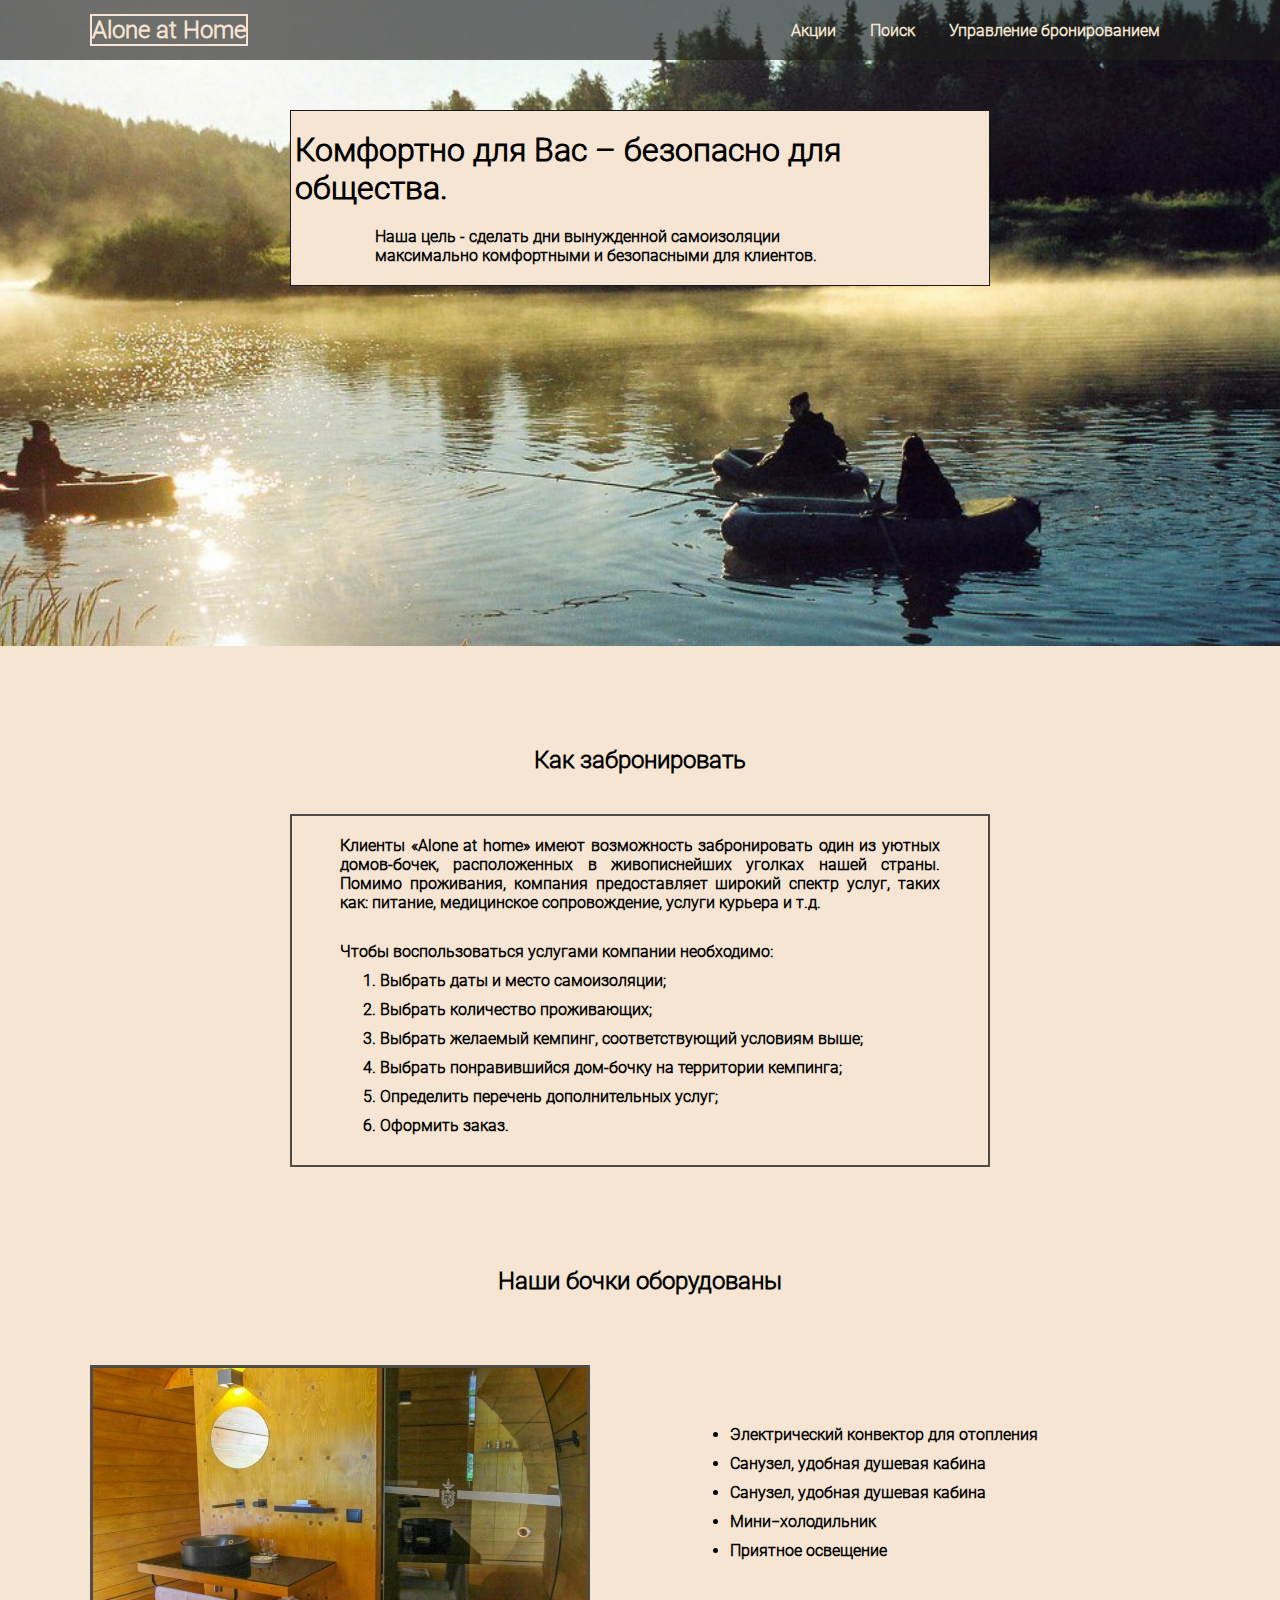
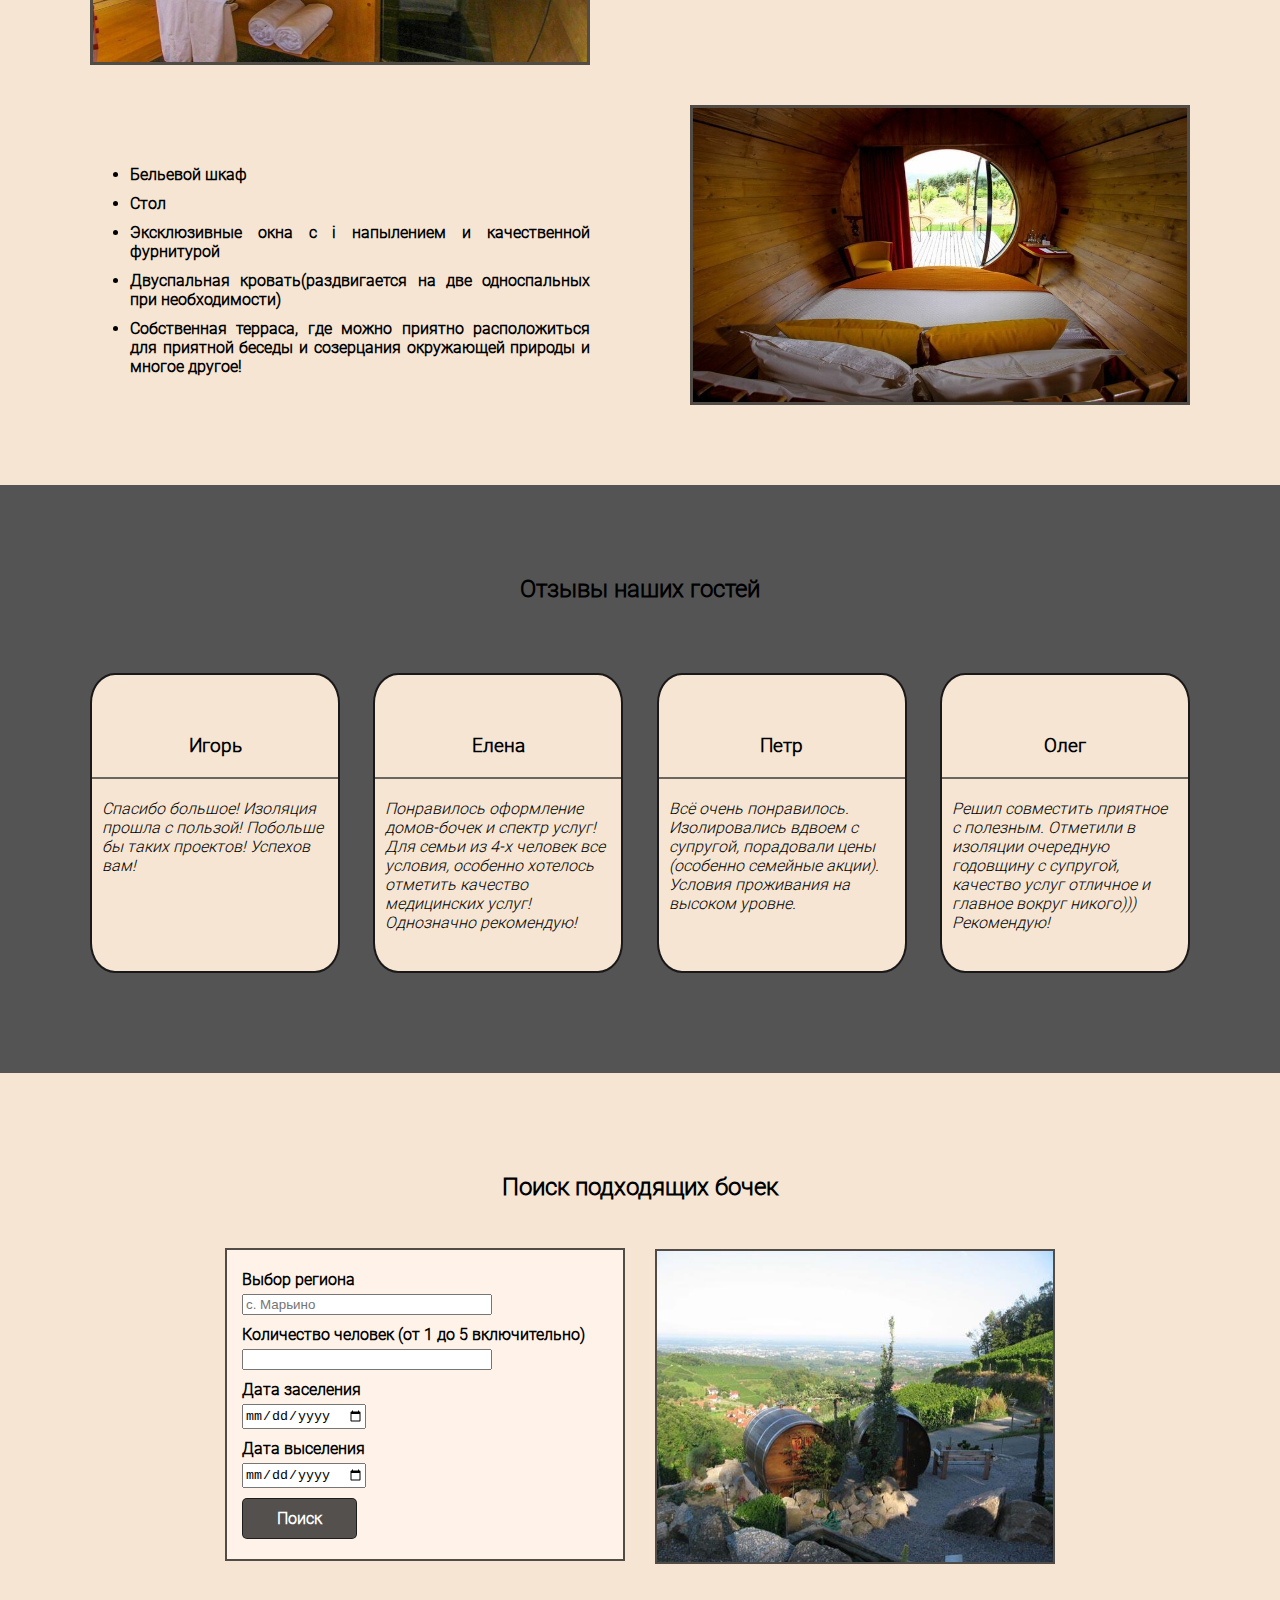
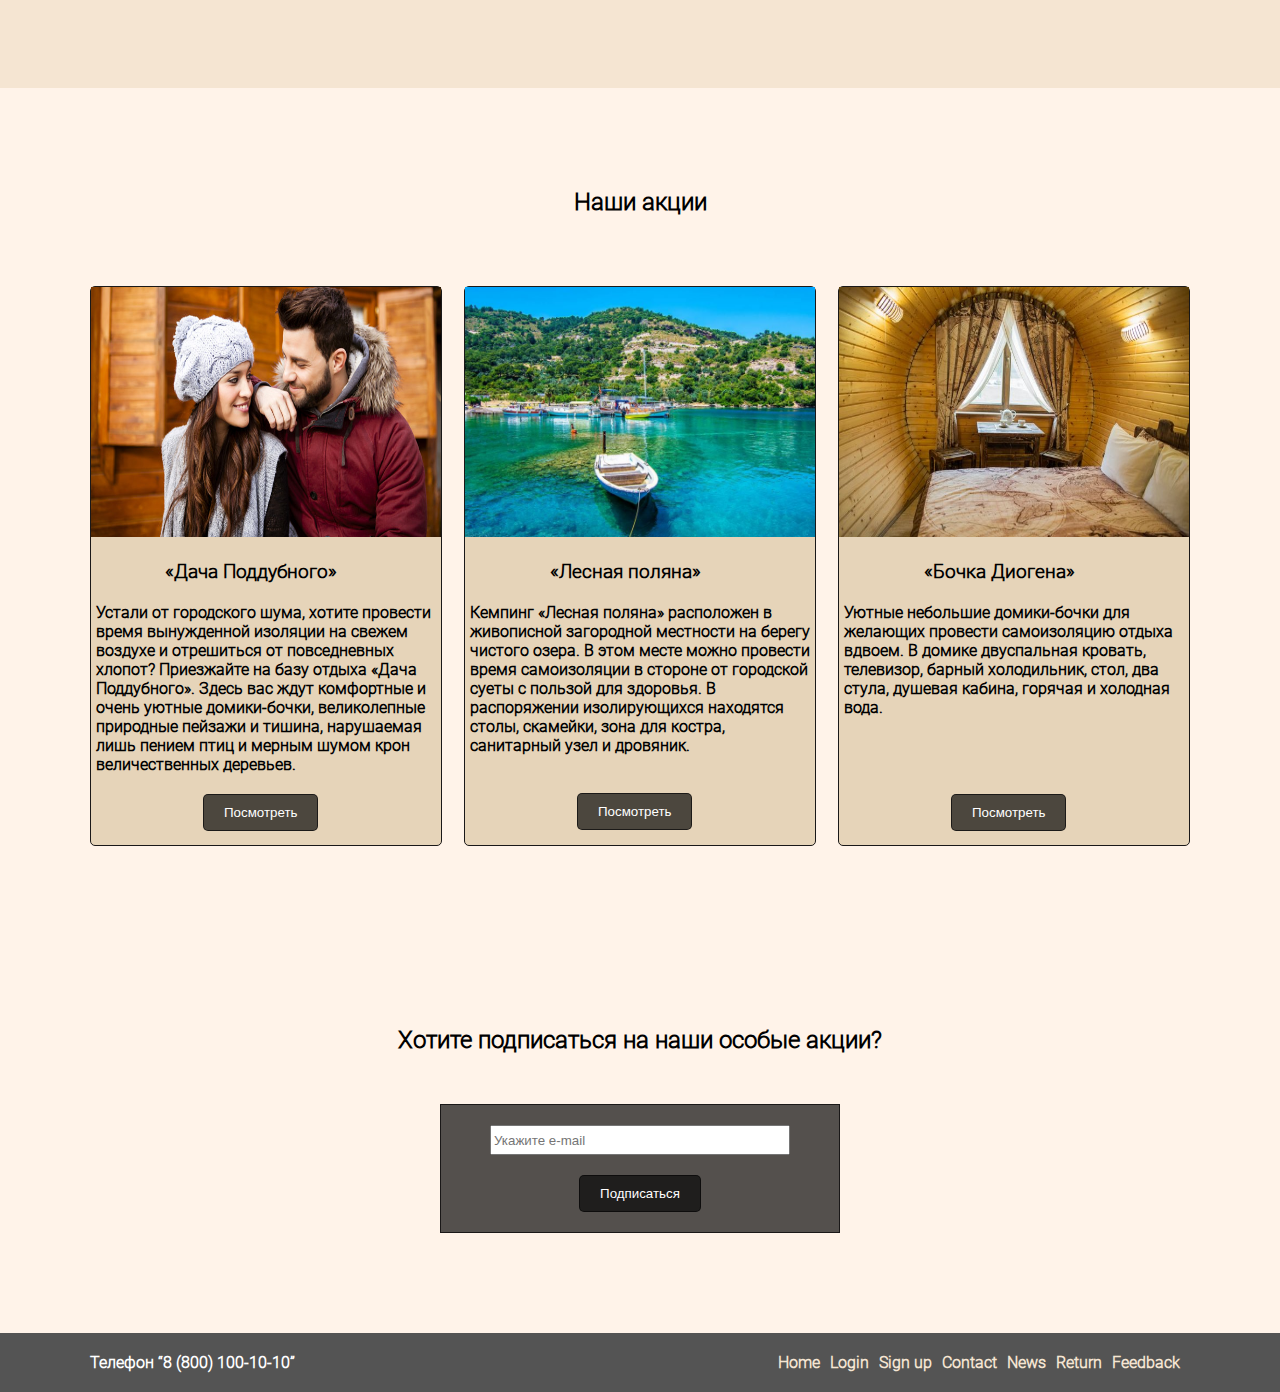
<file: index.html>
<!DOCTYPE html>
<html lang="ru">
<head>
    <meta charset="UTF-8">
    <meta http-equiv="X-UA-Compatible" content="IE=edge">
    <meta name="viewport" content="width=device-width, initial-scale=1.0">
    <link rel="stylesheet" href="./css/style.css">
    <title>Alon at Home</title>
</head>
<body>
<header class="header">
    <div class="container block">
        <div class="header-logo">
            <a href="index.html" class="header-logo__item">Alone at Home</a>
        </div>
        <div class="header-menu">
            <a href="#" class="header-menu__item">Акции</a>
            <a href="#" class="header-menu__item">Поиск</a>
            <a href="#" class="header-menu__item">Управление бронированием</a>
        </div>
    </div>
</header>
<!-- /.header -->
<section class="promo">
    <div class="content-container">
        <h1 class="promo-title title">Комфортно для Вас – безопасно для общества.</h1>
        <p class="promo-desc desc">Наша цель - сделать дни вынужденной самоизоляции максимально комфортными и безопасными для клиентов.</p>
    </div>
</section>
<!-- /.promo -->
<section class="algorithm">
    <h2 class="algorithm-title title">Как забронировать</h2>
    <div class="content-container algorithm-container">
        <p class="algorithm-desc desc">Клиенты «Alone at home» имеют возможность забронировать один из уютных домов-бочек, расположенных в живописнейших уголках нашей страны. Помимо проживания, компания предоставляет широкий спектр услуг, таких как: питание, медицинское сопровождение, услуги курьера и т.д.</p>
        <p class="algorithm-desc algorithm-distance desc">Чтобы воспользоваться услугами компании необходимо:</p>
        <ol class="algorithm-desc desc">
            <li class="desc-item">Выбрать даты и место самоизоляции;</li>
            <li class="desc-item">Выбрать количество проживающих;</li>
            <li class="desc-item">Выбрать желаемый кемпинг, соответствующий условиям выше;</li>
            <li class="desc-item">Выбрать понравившийся дом-бочку на территории кемпинга;</li>
            <li class="desc-item">Определить перечень дополнительных услуг;</li>
            <li class="desc-item">Оформить заказ.</li>
        </ol>
    </div>
</section>
<!-- /.algorithm -->
<section class="hardware">
    <h2 class="hardware-title title">Наши бочки оборудованы</h2>
    <div class="container">
        <div class="hardware-block">
            <img src="./img/Bat.jpg" alt="спальня" class="hardware-block__img" width="500px" height="300px">
            <ul class="hardware-block__text">
                <li class="li-item">Электрический конвектор для отопления</li>
                <li class="li-item">Санузел, удобная душевая кабина</li>
                <li class="li-item">Санузел, удобная душевая кабина</li>
                <li class="li-item">Мини−холодильник</li>
                <li class="li-item">Приятное освещение</li>
            </ul>
        </div>
        <div class="hardware-block">
            <ul class="hardware-block__text">
                <li class="li-item">Бельевой шкаф</li>
                <li class="li-item">Стол</li>
                <li class="li-item">Эксклюзивные окна с i напылением и качественной фурнитурой</li>
                <li class="li-item">Двуспальная кровать(раздвигается на две односпальных при необходимости)</li>
                <li class="li-item">Собственная терраса, где можно приятно расположиться для приятной беседы и созерцания окружающей природы и многое другое!</li>
            </ul>
            <img src="./img/bed.jpg" alt="ванная" class="hardware-block__img" width="500px" height="300px">
        </div>
    </div>
</section>
<!-- /.hardware -->
<section class="reviews">
    <h2 class="reviews-title title">Отзывы наших гостей</h2>
    <div class="container block">
        <div class="card">
            <h3 class="card-title title">Игорь</h3>
            <blockquote class="card-desc desc">Спасибо большое! Изоляция прошла с пользой! 
                Побольше бы таких проектов! Успехов вам!</blockquote>
        </div>
        <div class="card">
            <h3 class="card-title title">Елена</h3>
            <blockquote class="card-desc desc">Понравилось оформление домов-бочек и спектр услуг! Для семьи из 4-х человек все условия, особенно хотелось отметить качество медицинских услуг! Однозначно рекомендую!</blockquote>
        </div>
        <div class="card">
            <h3 class="card-title title">Петр</h3>
            <blockquote class="card-desc desc">Всё очень понравилось. 
                Изолировались вдвоем с супругой, порадовали цены (особенно семейные акции). Условия проживания на высоком уровне.</blockquote>
        </div>
        <div class="card">
            <h3 class="card-title title">Олег</h3>
            <blockquote class="card-desc desc">Решил совместить приятное с полезным. Отметили в изоляции очередную годовщину с супругой, качество услуг отличное и главное вокруг никого))) Рекомендую!</blockquote>
        </div>
    </div>
</section>
<!-- /.reviews -->
<section class="feedback">
    <h2 class="feedback-title title">Поиск подходящих бочек</h2>
    <div class="feedback-container block">
        <div class="feedback-content">
            <form class="feedback-form form">  
                <label class="feedback-form__label">Выбор региона <br><input type="email" placeholder="c. Марьино" class="feedback-form__text"></label>
                <label class="feedback-form__label">Количество человек (от 1 до 5 включительно) <br><input type="text" class="feedback-form__text"></label>
                <label class="feedback-form__label">Дата заселения <br><input type="date" class="feedback-form__date"></label>
                <label class="feedback-form__label">Дата выселения <br><input type="date" class="feedback-form__date"></label>
                <a href="./content/search.html"><batton class="button feedback-button button--primary">Поиск</batton></a>
            </form>
        </div>
        <div class="feedback-barell">
            <img src="./img/bc-sub.jpg" alt="бочка" class="feedback-barell__img" width="400px" height="315px">
        </div>
    </div>
</section>
<!-- /.feedback -->
<section class="stock">
    <h2 class="stock-title title">Наши акции</h2>
    <div class="stock-container container block">
        <div class="stock-card">
            <img src="./img/promotion1.jpg" alt="картинка" class="stock-card__img" width="350px" height="250px">
            <h3 class="stock-card__title">«Дача Поддубного»</h3>
            <p class="stock-card__text">Устали от городского шума, хотите провести время вынужденной изоляции на свежем воздухе и отрешиться от повседневных хлопот? Приезжайте на базу отдыха «Дача Поддубного». Здесь вас ждут комфортные и очень уютные домики-бочки, великолепные природные пейзажи и тишина, нарушаемая лишь пением птиц и мерным шумом крон величественных деревьев.</p>
            <button class="button stock-card__button button--primary">Посмотреть</button>
        </div>
        <div class="stock-card">
            <img src="./img/promotion2.jpg" alt="картинка" class="stock-card__img" width="350px" height="250px">
            <h3 class="stock-card__title">«Лесная поляна»</h3>
            <p class="stock-card__text text-clearing">Кемпинг «Лесная поляна» расположен в живописной загородной местности на берегу чистого озера. В этом месте можно провести время самоизоляции в стороне от городской суеты с пользой для здоровья. В распоряжении изолирующихся находятся столы, скамейки, зона для костра, санитарный узел и дровяник.</p>
            <button class="button stock-card__button button button--primary">Посмотреть</button>
        </div>
        <div class="stock-card">
            <img src="./img/promotion3.jpg" alt="картинка" class="stock-card__img" width="350px" height="250px">
            <h3 class="stock-card__title">«Бочка Диогена»</h3>
            <p class="stock-card__text text-barrel">Уютные небольшие домики-бочки для желающих провести самоизоляцию отдыха вдвоем.
                В домике двуспальная кровать, телевизор, барный холодильник, стол, два стула, душевая кабина, горячая и холодная вода.</p>
            <button class="button stock-card__button button button--primary">Посмотреть</button>
        </div>
    </div>
</section>
<!-- /.srock -->
<section class="subscription">
    <h2 class="title subscription-title">Хотите подписаться на наши особые акции?</h2>
    <div class="subscription-container">
        <form action="#" class="subscription-form">
            <input type="text" name="email" placeholder="Укажите e-mail" class="subscription-form__email">
            <button class="subscription-form__button button button--secondary">Подписаться</button>
        </form>
    </div>
</section>
<!-- /.subscription -->
<footer class="footer">
    <div class="container block">
        <p class="footer-text">Телефон “8 (800) 100-10-10”</p>
        <div class="footer-menu nav">
            <a href="#" class="footer-menu__item">Home</a>
            <a href="#" class="footer-menu__item">Login</a>
            <a href="#" class="footer-menu__item">Sign up</a>
            <a href="#" class="footer-menu__item">Contact</a>
            <a href="#" class="footer-menu__item">News</a>
            <a href="#" class="footer-menu__item">Return</a>
            <a href="#" class="footer-menu__item">Feedback</a>
        </div>
    </div>
</footer>
<!-- /.footer -->
</body>
</html>
</file>
<file: css/style.css>
@font-face {
  font-family: 'Roboto Regular';
  src: url(../fonts/roboto/Roboto-Regular.ttf);
}

@font-face {
  font-family: 'Roboto Light';
  src: url(../fonts/roboto/Roboto-Light.ttf);
}

*, *:before, *:after {
  box-sizing: border-box;
  margin: 0;
}

html {
  font-family: 'Roboto Light', sans-serif;
  font-weight: 600;
  font-size: 16px;
}

h1, h2, h3 {
  margin: 0;
}

a {
  text-decoration: none;
  color: #f5e5d2;
  cursor: pointer;
}

a:hover {
  color: #ffffff;
}

.container {
  max-width: 1100px;
  width: 100%;
  margin: auto;
}

.content-container {
  display: flex;
  flex-direction: column;
  align-items: center;
  max-width: 700px;
  margin: auto;
  margin-top: 50px;
  background: #f5e5d2;
  padding: 20px 4px 20px 4px;
  border: 1px solid #1a1818;
}

.block {
  display: flex;
  justify-content: space-between;
  align-items: center;
}

.title {
  display: flex;
  align-items: center;
  justify-content: center;
}

.desc-item {
  margin-bottom: 10px;
}

.button {
  padding: 10px 20px 10px 20px;
  border-radius: 5px;
  border: 1px solid #070707b0;
  cursor: pointer;
}

.button--primary {
  background: #070707b0;
  color: #ffffff;
}

.button--primary:hover {
  background: #ffffff;
  color: #070707b0;
}

.button--secondary {
  background: #070707b0;
  color: #ffffff;
}

.button--secondary:hover {
  background: #ffffff;
  color: #070707b0;
}

.header {
  position: relative;
  width: 100%;
  background: #1d1c1aa2;
}

.header-logo {
  display: flex;
  align-items: center;
  height: 60px;
}

.header-logo__item {
  border: 2px solid #f5e5d2;
  font-size: 24px;
}

.header-logo__item:hover {
  color: #070707b0;
  border-color: #070707b0;
}

.header-menu__item {
  margin-right: 30px;
}

.promo {
  padding-top: 100px;
  padding-bottom: 550px;
  margin-top: -100px;
  background: url("../img/promo.jpg") center/cover;
  z-index: 999;
}

.promo-desc {
  margin-left: -30px;
  width: 500px;
  margin-top: 20px;
}

.algorithm {
  margin-top: -190px;
  background: #f5e5d2;
  padding-top: 100px;
}

.algorithm-container {
  border: 2px solid #070707b0;
  margin-top: 0;
}

.algorithm-title {
  padding-bottom: 40px;
}

.algorithm-desc {
  width: 600px;
  text-align: justify;
}

.algorithm-desc-item {
  margin-bottom: 15px;
}

.algorithm-distance {
  margin-top: 30px;
  margin-bottom: 10px;
}

.hardware {
  padding-top: 100px;
  padding-bottom: 40px;
  background: #f5e5d2;
}

.hardware-title {
  margin-bottom: 70px;
}

.hardware-block {
  margin-bottom: 40px;
  display: flex;
  justify-content: space-between;
}

.hardware-block__text {
  margin-top: 50px;
  width: 500px;
  text-align: justify;
}

.hardware-block__img {
  border: 3px solid #070707b0;
}

.li-item {
  margin-top: 10px;
}

.reviews {
  padding-top: 30px;
  padding-bottom: 100px;
  background: #070707b0;
}

.reviews-title {
  padding-top: 60px;
  padding-bottom: 70px;
}

.card {
  height: 300px;
  width: 250px;
  background: #f5e5d2;
  border-radius: 10%;
  border: 2px solid #1a1818;
}

.card-title {
  padding-top: 60px;
  padding-bottom: 20px;
  border-bottom: 2px solid #1d1c1aa2;
}

.card-desc {
  font-style: italic;
  font-weight: 400;
  padding-top: 20px;
  margin-left: 10px;
  margin-right: 10px;
}

.feedback {
  padding-top: 100px;
  padding-bottom: 120px;
  background: #f5e5d2;
}

.feedback-title {
  margin-bottom: 40px;
}

.feedback-button {
  width: 115px;
  display: flex;
  justify-content: center;
}

.feedback-container {
  max-width: 830px;
  margin: auto;
}

.feedback-content {
  width: 400px;
  border: 2px solid #070707b0;
}

.feedback-barell__img {
  margin-top: 8px;
  border: 2px solid #070707b0;
}

.feedback-form {
  background: #fff3e9;
  padding-top: 20px;
  padding-right: 2px;
  padding-left: 15px;
  display: flex;
  flex-direction: column;
  padding-bottom: 20px;
}

.feedback-form__label {
  margin-bottom: 10px;
}

.feedback-form__date {
  margin-top: 5px;
  height: 25px;
}

.feedback-form__text {
  margin-top: 5px;
  width: 250px;
  height: 25pxx;
}

.stock {
  padding-top: 100px;
  padding-bottom: 100px;
  background-color: #fff3e9;
}

.stock-container {
  align-items: flex-start;
}

.stock-title {
  padding-bottom: 70px;
}

.stock-card {
  width: 352px;
  height: 560px;
  background: #e6d4b9;
  border: 1px solid #1a1818;
  border-radius: 5px;
}

.stock-card__title {
  display: flex;
  justify-content: center;
  margin-left: 10px;
  padding-top: 20px;
  padding-bottom: 20px;
  width: 300px;
}

.stock-card__text {
  padding-left: 5px;
  padding-bottom: 20px;
}

.stock-card__button {
  margin-left: 112px;
}

.text-clearing {
  margin-bottom: 18px;
}

.text-barrel {
  margin-bottom: 57px;
}

.subscription {
  background: #fff3e9;
  padding-top: 80px;
  padding-bottom: 100px;
}

.subscription-title {
  padding-bottom: 50px;
}

.subscription-container {
  position: relative;
  max-width: 400px;
  margin: auto;
  background: #070707b0;
  border: 1px solid #1a1818;
}

.subscription-form {
  display: flex;
  flex-direction: column;
  align-items: center;
}

.subscription-form__email {
  margin-top: 20px;
  width: 300px;
  height: 30px;
}

.subscription-form__button {
  margin-top: 20px;
  margin-bottom: 20px;
}

.footer {
  padding-top: 20px;
  padding-bottom: 20px;
  background: #070707b0;
}

.footer-menu {
  display: flex;
}

.footer-menu__item {
  margin-right: 10px;
}

.footer-text {
  color: #ffffff;
}

.algorithm {
  margin-top: -190px;
  background: #f5e5d2;
  padding-top: 100px;
}

.algorithm-container {
  border: 2px solid #070707b0;
  margin-top: 0;
}

.algorithm-title {
  padding-bottom: 40px;
}

.algorithm-desc {
  width: 600px;
  text-align: justify;
}

.algorithm-desc-item {
  margin-bottom: 15px;
}

.algorithm-distance {
  margin-top: 30px;
  margin-bottom: 10px;
}
/*# sourceMappingURL=style.css.map */
</file>
